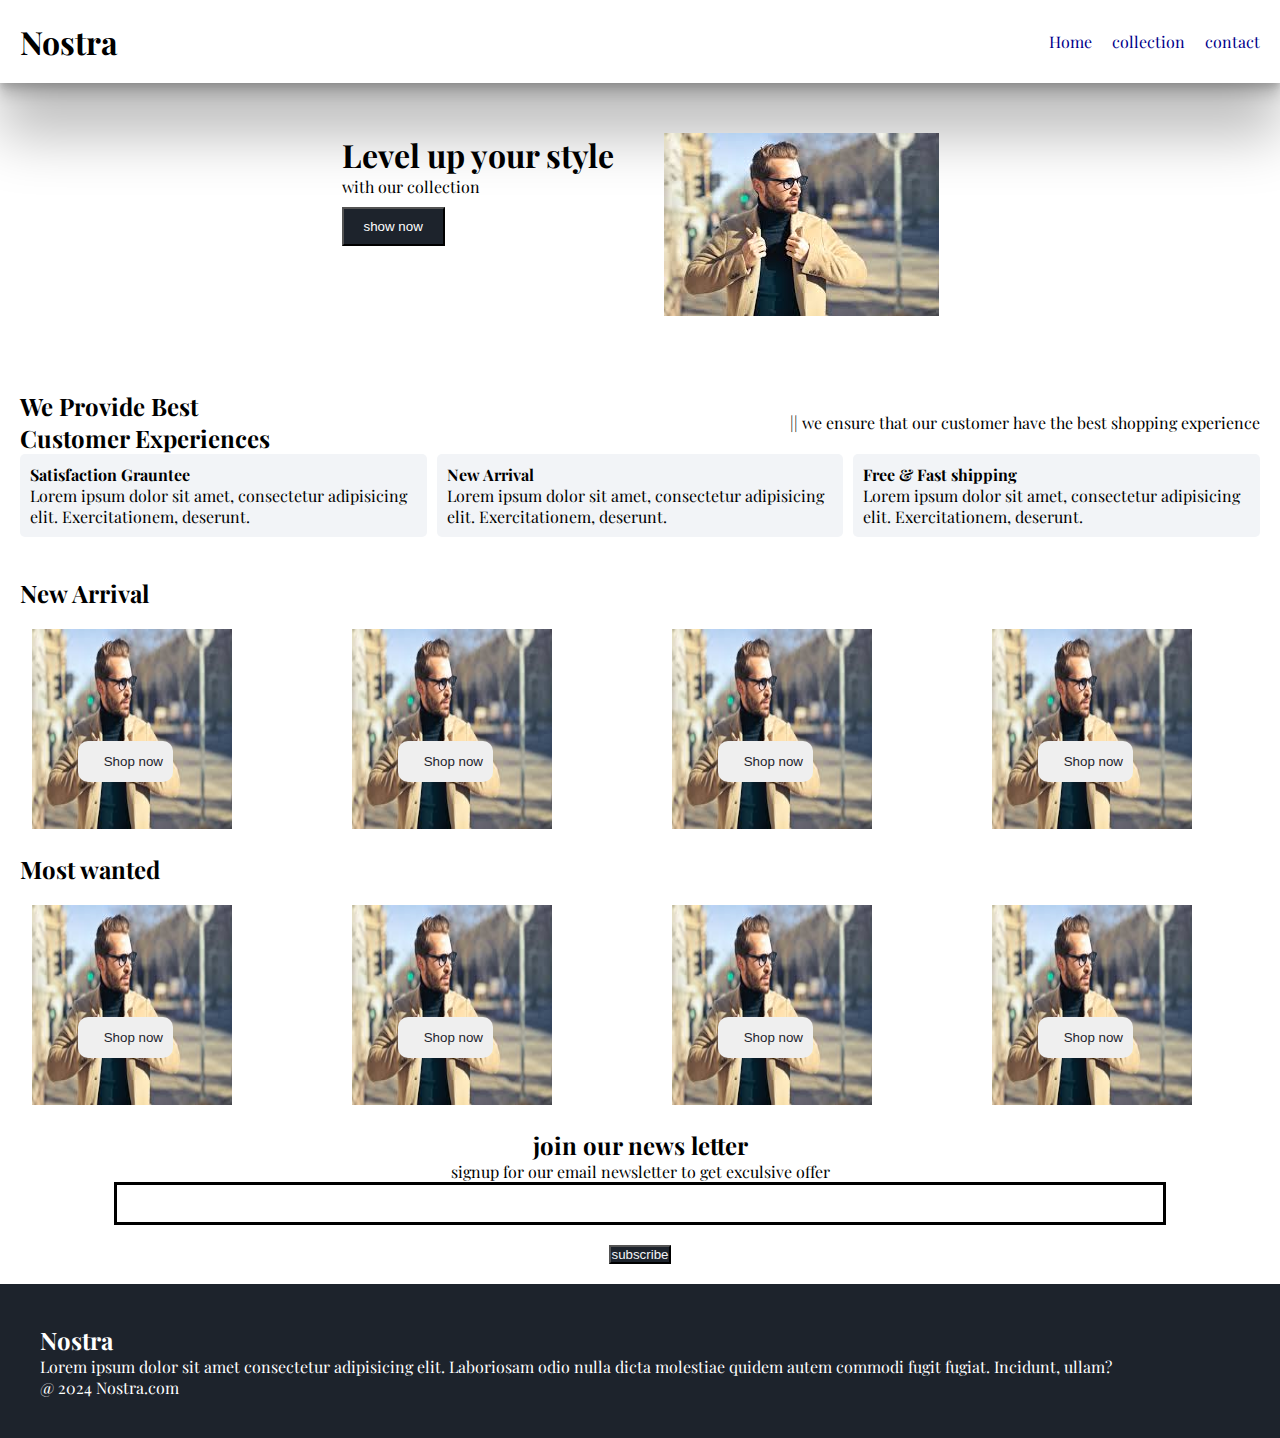
<file: index.html>
<!DOCTYPE html>
<html lang="en">

<head>
    <meta charset="UTF-8">
    <meta name="viewport" content="width=device-width, initial-scale=1.0">
    <title>Nostra</title>
    <link rel="preconnect" href="https://fonts.googleapis.com">
    <link rel="preconnect" href="https://fonts.gstatic.com" crossorigin>
    <link href="https://fonts.googleapis.com/css2?family=Playfair+Display:ital,wght@0,400..900;1,400..900&display=swap"
        rel="stylesheet">
    <link rel="stylesheet" href="style.css">
    <link rel="stylesheet" href="https://cdnjs.cloudflare.com/ajax/libs/font-awesome/6.5.2/css/all.min.css"
        integrity="sha512-SnH5WK+bZxgPHs44uWIX+LLJAJ9/2PkPKZ5QiAj6Ta86w+fsb2TkcmfRyVX3pBnMFcV7oQPJkl9QevSCWr3W6A=="
        crossorigin="anonymous" referrerpolicy="no-referrer" />

</head>

<body>
    <nav class="navbar">
        <h1>Nostra</h1>
        <div class="navbar-links">
            <p class="navbar-link"><a href="index.html">Home</a></p>
            <p class="navbar-link"><a href="collection.html">collection</a></p>
            <p class="navbar-link"><a href="contact.html">contact</a></p>
        </div>

        <div class="toggle" onclick="show()">
            <i class="fa-solid fa-bars"></i>
        </div>
    </nav>
    <div class="side-navbar">
        <p style="text-align: right;" onclick="closenav()">
            <i class="fa-solid fa-xmark"></i>
        </p>
        <div class="side-navbar-links">
            <p class="side-navbar-link"><a href="index.html">Home</a></p>
            <p class="side-navbar-link"><a href="collection.html">collection</a></p>
            <p class="side-navbar-link"><a href="contact.html">contact</a></p>
        </div>
    </div>
    <div class="headerr">
        <div>
            <h1>Level up your style</h1>
            <p>with our collection</p>
            <button>show now</button>
        </div>
        <div>
            <img src="style.jpg" class="headerr-image" alt="">
        </div>

    </div>
    <div class="service">
        <div class="service-container">
            <div>
                <h2>We Provide Best </h2>
                <h2>Customer Experiences<h2>
            </div>
            <div>
                <p>|| we ensure that our customer have the best shopping experience</p>
            </div>
        </div>
        <div class="service-container-2">
            <div><i class="fa-regular fa-face-smile"></i>
                <h4>Satisfaction Grauntee</h4>
                <p>Lorem ipsum dolor sit amet, consectetur adipisicing elit. Exercitationem, deserunt.</p>
            </div>
            <div><i class="fa-regular fa-face-smile"></i>
                <h4>New Arrival</h4>
                <p>Lorem ipsum dolor sit amet, consectetur adipisicing elit. Exercitationem, deserunt.</p>
            </div>
            <div><i class="fa-regular fa-face-smile"></i>
                <h4>Free & Fast shipping</h4>
                <p>Lorem ipsum dolor sit amet, consectetur adipisicing elit. Exercitationem, deserunt.</p>
            </div>
        </div>
        
    </div>
    <div >
    <h2 style="padding:20px">New Arrival</h2>
   </div>
   <div class="new-arrival">
    <div class="new-arrival-container">
        <img src="style.jpg" alt="" style="width:200px; height:200px" >
        <button>Shop now <i class="fa-solid fa-arrow-right"></i> </button>
    </div>
    <div class="new-arrival-container">
        <img src="style.jpg" alt="" style="width:200px; height:200px" >
        <button>Shop now <i class="fa-solid fa-arrow-right"></i> </button>
    </div>
    <div class="new-arrival-container">
        <img src="style.jpg" alt="" style="width:200px; height:200px" >
        <button>Shop now <i class="fa-solid fa-arrow-right"></i> </button>
    </div>
    <div class="new-arrival-container">
        <img src="style.jpg" alt="" style="width:200px; height:200px" >
        <button>Shop now <i class="fa-solid fa-arrow-right"></i> </button>
    </div>
   </div>
   <div >
    <h2 style="padding:20px">Most wanted</h2>
   </div>
   <div class="new-arrival">
    <div class="new-arrival-container">
        <img src="style.jpg" alt="" style="width:200px; height:200px" >
        <button>Shop now <i class="fa-solid fa-arrow-right"></i> </button>
    </div>
    <div class="new-arrival-container">
        <img src="style.jpg" alt="" style="width:200px; height:200px" >
        <button>Shop now <i class="fa-solid fa-arrow-right"></i> </button>
    </div>
    <div class="new-arrival-container">
        <img src="style.jpg" alt="" style="width:200px; height:200px" >
        <button>Shop now <i class="fa-solid fa-arrow-right"></i> </button>
    </div>
    <div class="new-arrival-container">
        <img src="style.jpg" alt="" style="width:200px; height:200px" >
        <button>Shop now <i class="fa-solid fa-arrow-right"></i> </button>
    </div>
   </div>
   <div class="news">
    <h2>join our news letter</h2>
    <p>signup for our email newsletter to get exculsive offer</p>
    <div>
        <input type="text " class="search">
    </div>
    <div>
        <button>subscribe</button>
    </div>
   </div>

   <div class="footer">
    <div class="footer-container">
        <div class="footer-box-1">
            <h2 class="headtexting">Nostra</h2>
            <p>Lorem ipsum dolor sit amet consectetur adipisicing elit. Laboriosam odio nulla dicta molestiae quidem autem commodi fugit fugiat. Incidunt, ullam?</p>
        </div>
        <div class="footer-icon-container">
            <i class="fa-brands fa-instagram" style="color:#ffffff;"></i>
            <i class="fa-brands fa-twitter" style="color:#ffffff;"></i>
            <i class="fa-brands fa-facebook" style="color:#ffffff;"></i>
        </div>

    </div>
    <p>@ 2024 Nostra.com</p>
   </div>
   

    <script src="script.js"></script>
</body>

</html>
</file>
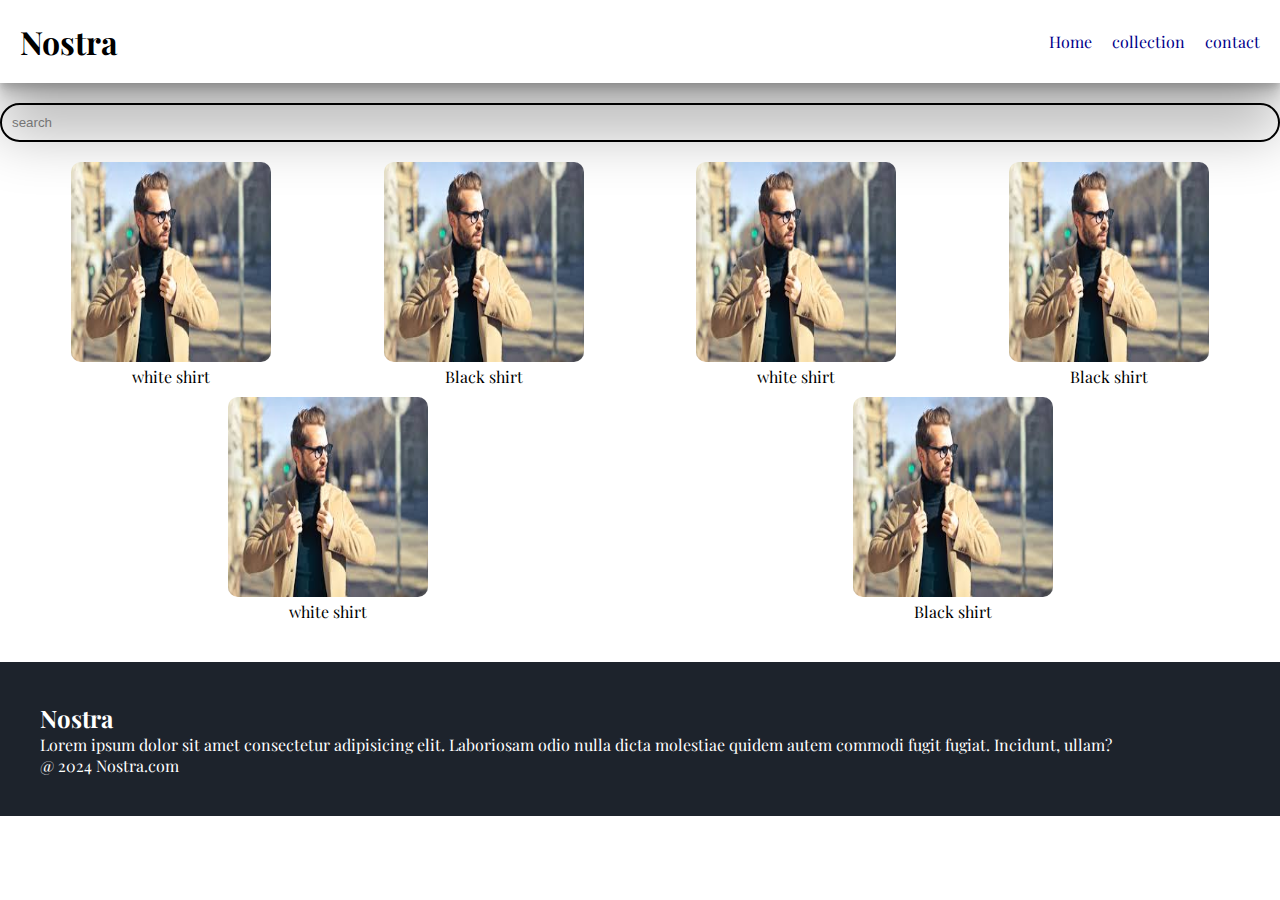
<file: collection.html>
<!DOCTYPE html>
<html lang="en">

<head>
    <meta charset="UTF-8">
    <meta name="viewport" content="width=device-width, initial-scale=1.0">
    <title>Nostra</title>
    <link rel="preconnect" href="https://fonts.googleapis.com">
    <link rel="preconnect" href="https://fonts.gstatic.com" crossorigin>
    <link href="https://fonts.googleapis.com/css2?family=Playfair+Display:ital,wght@0,400..900;1,400..900&display=swap"
        rel="stylesheet">
    <link rel="stylesheet" href="style.css">
    <link rel="stylesheet" href="https://cdnjs.cloudflare.com/ajax/libs/font-awesome/6.5.2/css/all.min.css"
        integrity="sha512-SnH5WK+bZxgPHs44uWIX+LLJAJ9/2PkPKZ5QiAj6Ta86w+fsb2TkcmfRyVX3pBnMFcV7oQPJkl9QevSCWr3W6A=="
        crossorigin="anonymous" referrerpolicy="no-referrer" />

</head>

<body>
    <nav class="navbar">
        <h1>Nostra</h1>
        <div class="navbar-links">
            <p class="navbar-link"><a href="index.html">Home</a></p>
            <p class="navbar-link"><a href="collection.html">collection</a></p>
            <p class="navbar-link"><a href="collection.html">contact</a></p>
        </div>

        <div class="toggle" onclick="show()">
            <i class="fa-solid fa-bars"></i>
        </div>
    </nav>
    <div class="product-section">
        <form class="product-search">
            <input type="text" id="search" placeholder="search">
            <i class="fa-solid fa-magnifying-glass"></i>
        </form>
        
        <div class="products" id="products">
            <div class="products-box">
            <img src="style.jpg" alt="" style="width:200px; height:200px" >
            <p>white shirt</p>
        </div>
        <div class="products-box">
            <img src="style.jpg" alt="" style="width:200px; height:200px" >
            <p>Black shirt</p>
        </div>
        <div class="products-box">
            <img src="style.jpg" alt="" style="width:200px; height:200px" >
            <p>white shirt</p>
        </div>
        <div class="products-box">
            <img src="style.jpg" alt="" style="width:200px; height:200px" >
            <p>Black shirt</p>
        </div>
        <div class="products-box">
            <img src="style.jpg" alt="" style="width:200px; height:200px" >
            <p>white shirt</p>
        </div>
        <div class="products-box">
            <img src="style.jpg" alt="" style="width:200px; height:200px" >
            <p>Black shirt</p>
        </div>

        </div>
    </div>

   <div class="footer">
    <div class="footer-container">
        <div class="footer-box-1">
            <h2 class="headtexting">Nostra</h2>
            <p>Lorem ipsum dolor sit amet consectetur adipisicing elit. Laboriosam odio nulla dicta molestiae quidem autem commodi fugit fugiat. Incidunt, ullam?</p>
        </div>
        <div class="footer-icon-container">
            <i class="fa-brands fa-instagram" style="color:#ffffff;"></i>
            <i class="fa-brands fa-twitter" style="color:#ffffff;"></i>
            <i class="fa-brands fa-facebook" style="color:#ffffff;"></i>
        </div>

    </div>
    <p>@ 2024 Nostra.com</p>
   </div>
   

    <script src="collection.js"></script>
</body>

</html>
</file>
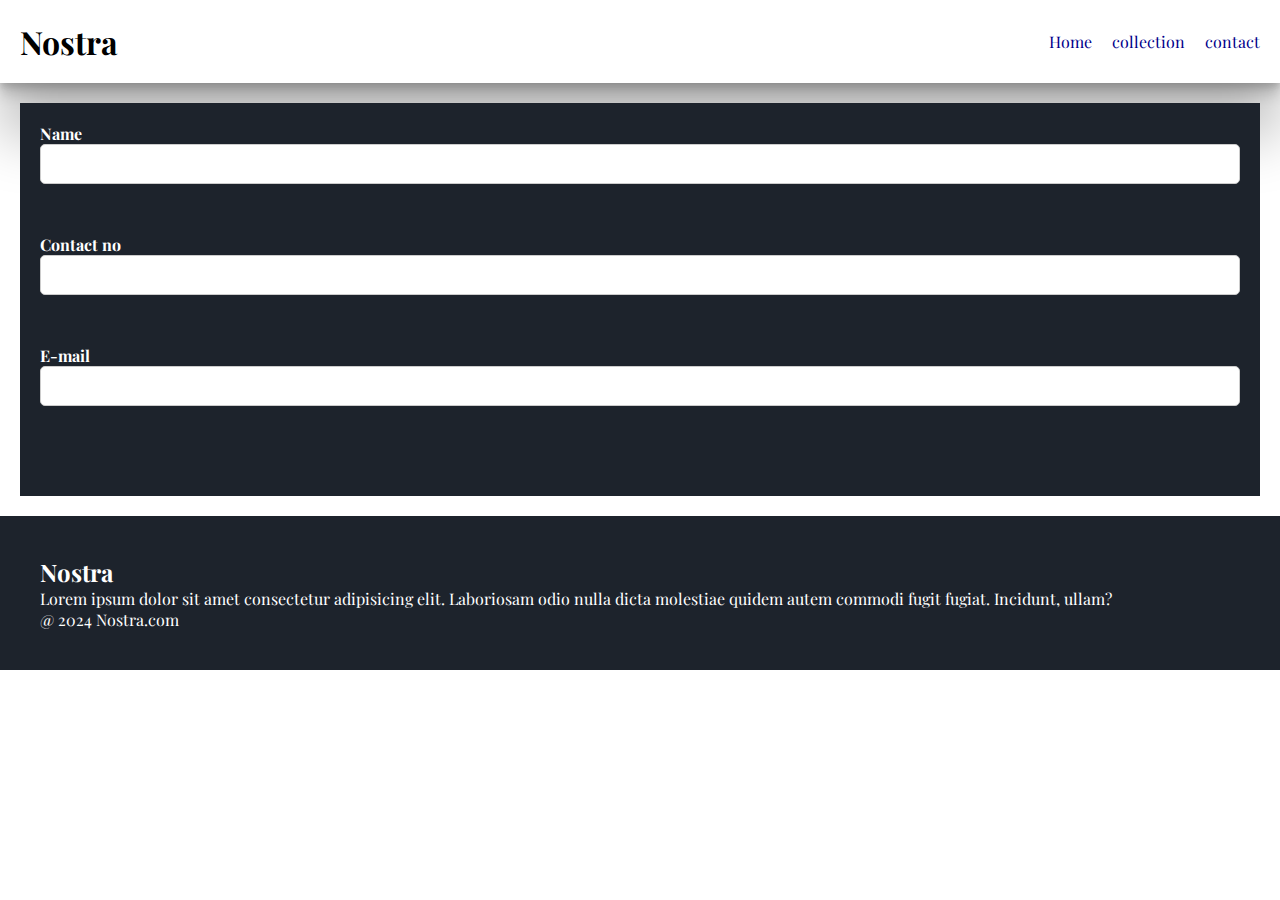
<file: contact.html>
<!DOCTYPE html>
<html lang="en">

<head>
    <meta charset="UTF-8">
    <meta name="viewport" content="width=device-width, initial-scale=1.0">
    <title>Nostra</title>
    <link rel="preconnect" href="https://fonts.googleapis.com">
    <link rel="preconnect" href="https://fonts.gstatic.com" crossorigin>
    <link href="https://fonts.googleapis.com/css2?family=Playfair+Display:ital,wght@0,400..900;1,400..900&display=swap"
        rel="stylesheet">
    <link rel="stylesheet" href="style.css">
    <link rel="stylesheet" href="https://cdnjs.cloudflare.com/ajax/libs/font-awesome/6.5.2/css/all.min.css"
        integrity="sha512-SnH5WK+bZxgPHs44uWIX+LLJAJ9/2PkPKZ5QiAj6Ta86w+fsb2TkcmfRyVX3pBnMFcV7oQPJkl9QevSCWr3W6A=="
        crossorigin="anonymous" referrerpolicy="no-referrer" />

</head>

<body>
    <nav class="navbar">
        <h1>Nostra</h1>
        <div class="navbar-links">
            <p class="navbar-link"><a href="index.html">Home</a></p>
            <p class="navbar-link"><a href="collection.html">collection</a></p>
            <p class="navbar-link"><a href="collection.html">contact</a></p>
        </div>

        <div class="toggle" onclick="show()">
            <i class="fa-solid fa-bars"></i>
        </div>
    </nav>
    <div class="contact">
        <div class="contact-box">
        <div><h4>Name</h4>
        <input type="text" style="width: 100%;">
        </div>
        <div>
        <h4>Contact no</h4>
        <input type="text" style="width: 100%;">
        </div>
        <div>
        <h4>E-mail</h4>
        <input type="text" style="width: 100%;">
    </div>
    </div>
    </div>

   <div class="footer">
    <div class="footer-container">
        <div class="footer-box-1">
            <h2 class="headtexting">Nostra</h2>
            <p>Lorem ipsum dolor sit amet consectetur adipisicing elit. Laboriosam odio nulla dicta molestiae quidem autem commodi fugit fugiat. Incidunt, ullam?</p>
        </div>
        <div class="footer-icon-container">
            <i class="fa-brands fa-instagram" style="color:#ffffff;"></i>
            <i class="fa-brands fa-twitter" style="color:#ffffff;"></i>
            <i class="fa-brands fa-facebook" style="color:#ffffff;"></i>
        </div>

    </div>
    <p>@ 2024 Nostra.com</p>
   </div>
   

    <script src="collection.js"></script>
</body>

</html>
</file>
<file: style.css>
*{
    padding: 0px;
    margin: 0px;
}
body{
  
    font-family: "Playfair Display", serif;
    font-optical-sizing: auto;
    font-weight: weight;
    font-style: normal;
  
}
.navbar{
    display:flex;
    justify-content: space-between;
    align-items:center;
    padding: 20px;
    box-shadow: rgba(0, 0, 0, 0.25) 0px 54px 55px, rgba(0, 0, 0, 0.12) 0px -12px 30px, rgba(0, 0, 0, 0.12) 0px 4px 6px, rgba(0, 0, 0, 0.17) 0px 12px 13px, rgba(0, 0, 0, 0.09) 0px -3px 5px;
}
.navbar-links{
    display: flex;
    column-gap: 20px;
    
}
.navbar-links a{
    text-decoration: none;
    color:darkblue;
}
.navbar-links a:hover{
    text-decoration: underline;
    color: black;
}

.toggle{
    display: none;
}
.side-navbar{
    background-color: rgb(79, 16, 175);
    width:50%;
    height:100%;
    position: fixed;
    top:0;
    left:-60%;
    color: white;
    padding: 20px;
    transition:2s;
   

}
.side-navbar-link{
    margin-bottom: 30px;
}
.side-navbar-link a{
    text-decoration: none;
    color:white;

}
.side-navbar-link a:hover{
    text-decoration: underline;
}
 

.headerr {
    display: flex; 
    justify-content: center;
    gap: 50px;
    padding: 50px;
}
.headerr button{
    padding-left: 20px;
    padding-right: 20px;
    padding-bottom: 10px;
    padding-top:10px;
    margin-top:10px;
    background-color: #1d232c;
    color:white;
    cursor:pointer;
}
.service{
    padding:20px ;
}
.service-container{
    display: flex;
    justify-content: space-between;
    align-items: center;
    gap:10px;
    
}
.service-container-2{
    display: flex;
    justify-content: space-between;
    align-items:center;
    gap:10px;
}

.service-container-2 div{
    border-radius: 5px;
    background-color: #F2F4F7;
    padding: 10px;
}
.new-arrival{
    display:flex;
    justify-content:space-around;
    flex-wrap: wrap;
}
.new-arrival-container{
    position: relative;
    flex-basis:20%;
}
.new-arrival button{
    padding-left: 10%;
    padding-right: 10px;
    padding-top: 5%;
    padding-bottom: 5%;
    margin-top: 10px;
    color:#1D232C;
    position: absolute;
    top:50%;
    left:18%;
    border-radius: 10px;
    border: none;
}
.news{
    display: flex;
    flex-direction: column;
    align-items: center;
    margin-top: 20px;
}
.news input{
    padding:11px;
    width:80vw;
    margin-bottom:10px;
    border:solid black 3px;
}
.news button{
    margin-top: 10px;
    color: #F2F4F7;
    background-color:#1D232C ;
}
.footer{
    margin-top:20px;
    padding:40px;
    background-color:#1D232C ;
    color: white;
}
.product-search {
    margin-top: 80%;
    border:solid black 2px;
    border-radius:20px;
    display: flex;
    justify-content: space-between;
    align-items: center;
    padding: 10px;
    margin: auto;
}
.product-section{
    margin-top: 20px;
   
}
.product-search input{
    border: none;
    background-color: transparent;
    width:100%;
}
.product-search input:focus{
    outline: none;
}
.products{
    padding: 20px;
    display: flex;
    gap: 10px;
    flex-wrap: wrap;
    justify-content: space-around;
}
.products-box{
    text-align:center;
    flex-basis:20%;
}
.products-box img{
    border-radius: 10px;
}
.contact{
    background-color: #1D232C;
    color:white;
    padding: 20px;
    margin:20px;
    padding-bottom: 40px;
    justify-content: space-around;
}
.contact-box input[type="text"] {
    width: 100%;
    padding: 10px;
    border: 1px solid #ccc;
    border-radius: 5px;
    font-size: 16px;
    box-sizing: border-box;
}

.contact-box div {
    margin-bottom: 50px;
}  

/*media query*/
@media screen and (max-width:700px){
    .toggle{
        display: block;
    }
    .navbar-links{
        display: none;
    }
    .headerr-image{
        display:none;
    }
    .service-container{
        display:none;
    }
    .service-container-2{
        flex-direction: column;
    }
}
</file>
